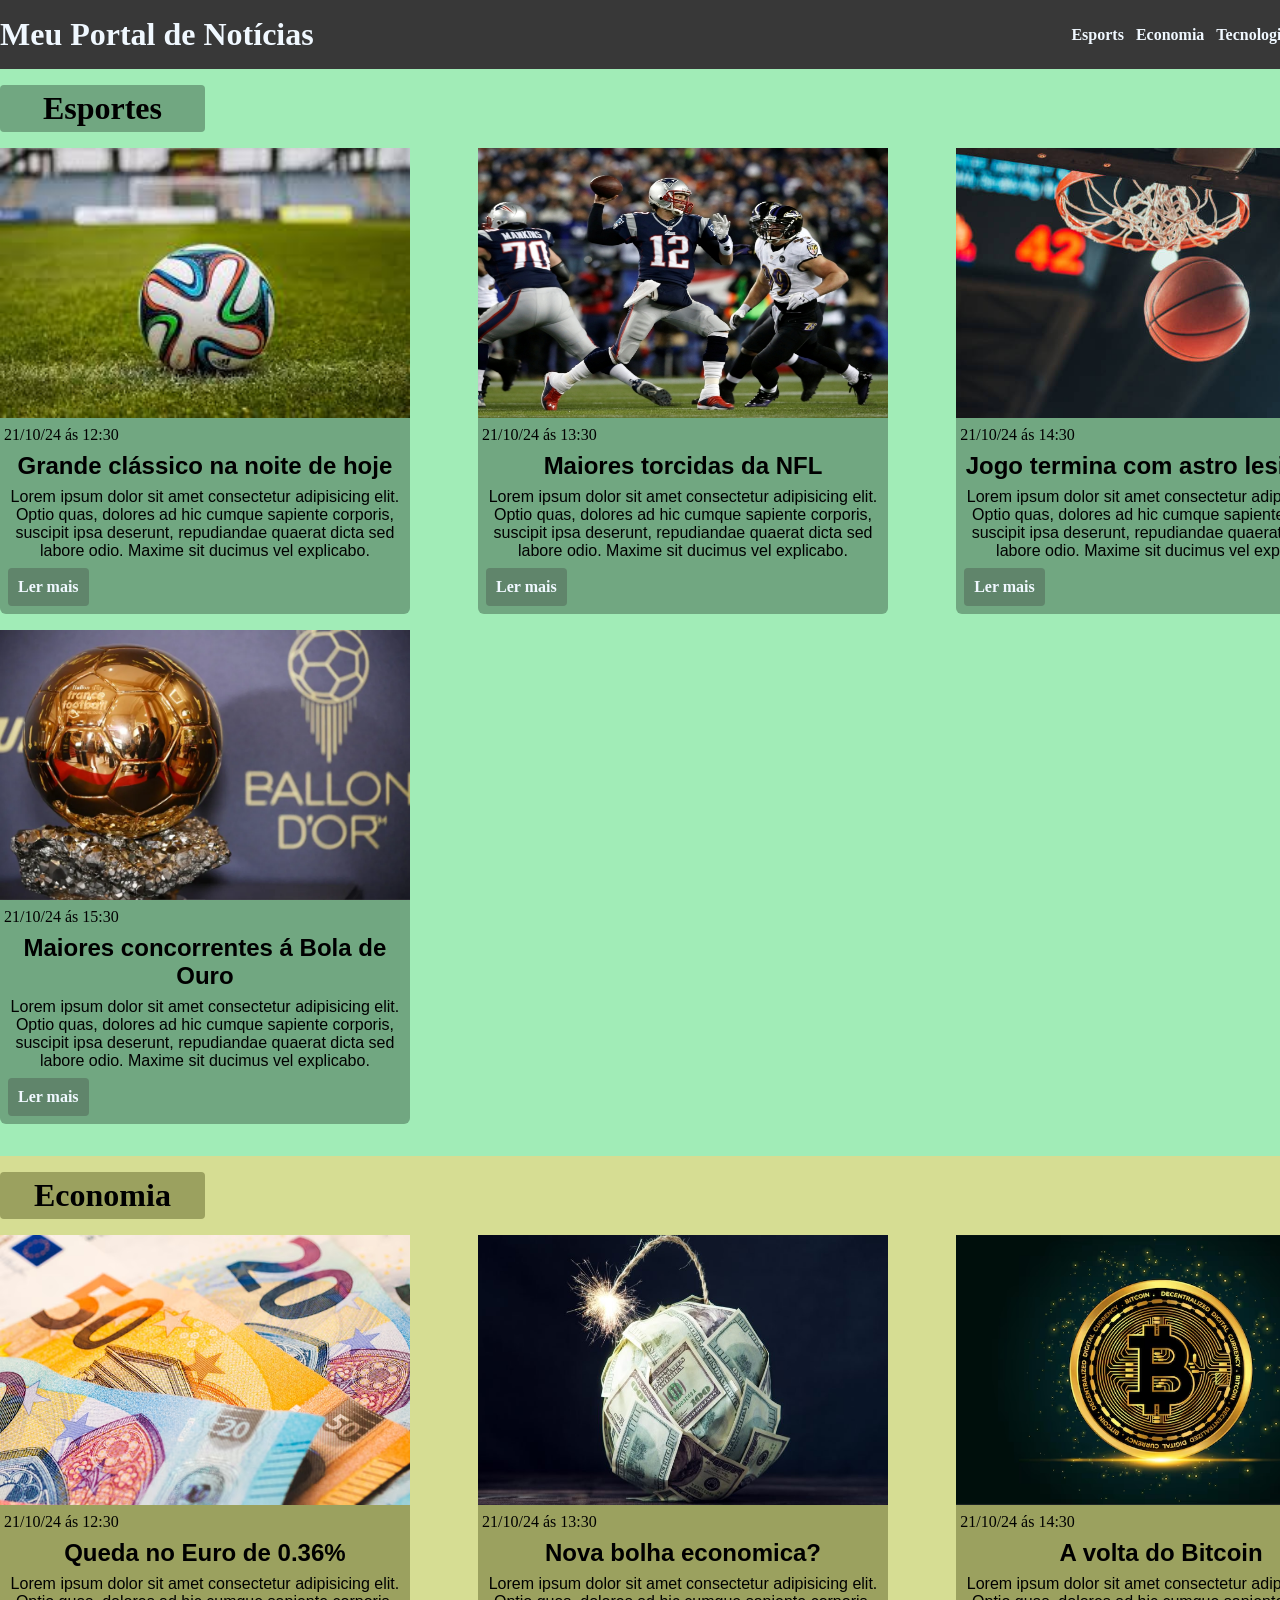
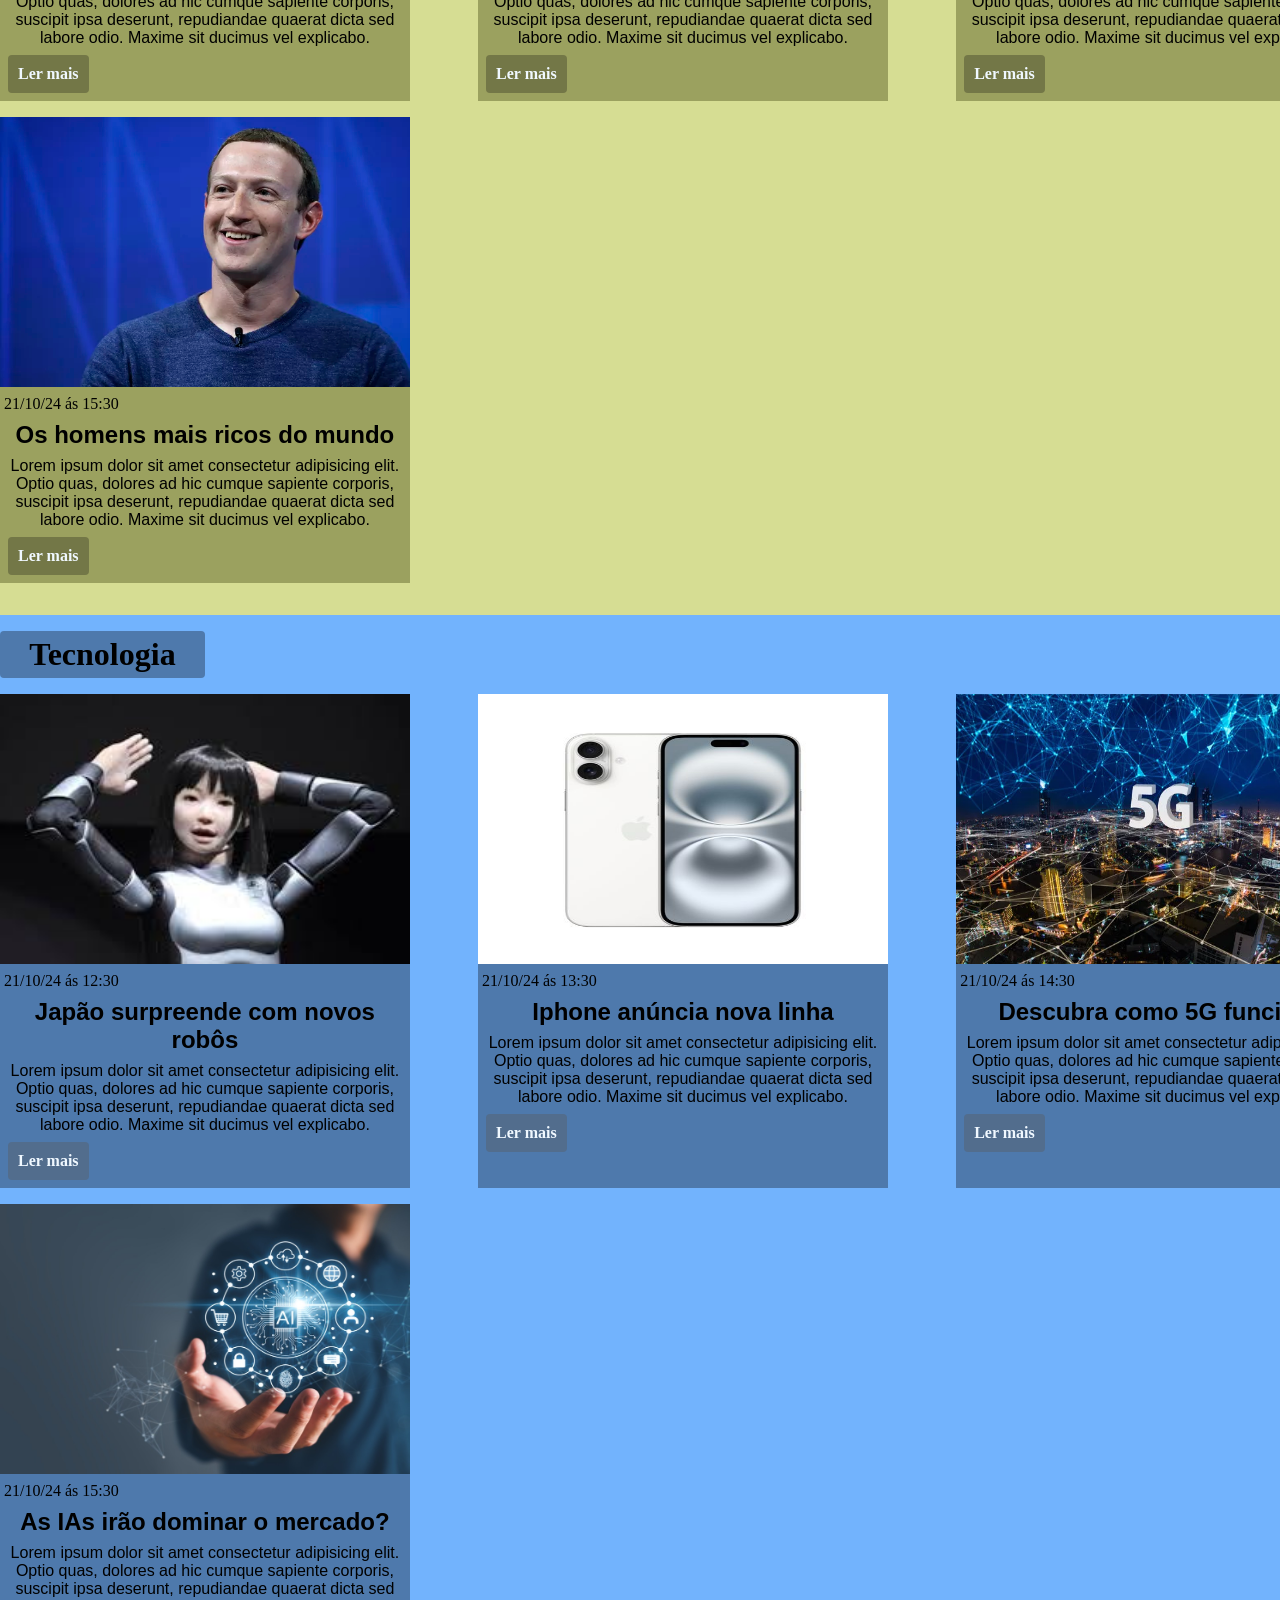
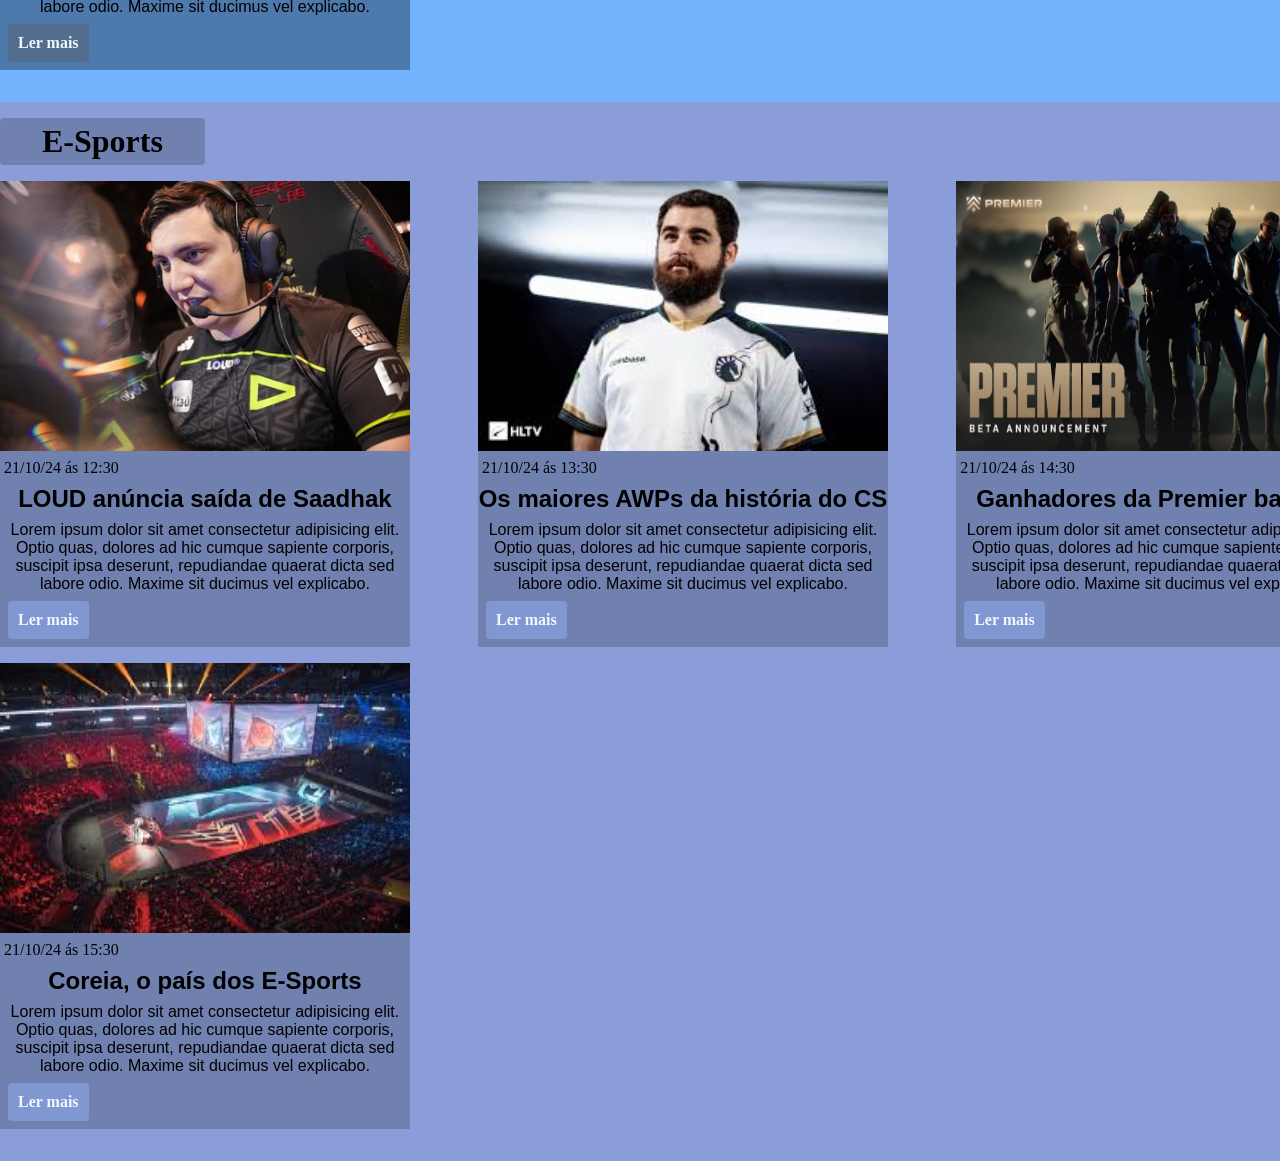
<file: index.html>
<!DOCTYPE html>
<html lang="pt-br">
<head>
    <meta charset="UTF-8">
    <meta name="viewport" content="width=device-width, initial-scale=1.0">
    <title>Document</title>
    <link rel="stylesheet" href="style.css">
</head>
<body>
    <header>
        <div class="container">
            <h1>Meu Portal de Notícias</h1>
            <nav>
                <ul>
                    <li><a href="#sports" title="ir para a seçao de esportes">Esports</a></li>
                    <li><a href="#economy" title="ir para a seção de economia">Economia</a></li>
                    <li><a href="#technology" title="ir para a seção de tecnologia">Tecnologia</a></li>
                    <li><a href="#esports" title="ir para a seção de e-sports">E-Sports</a></li>
                </ul>
            </nav>
        </div>
    </header>
    <section id="sports">
        <div class="container">
            <h2>Esportes</h2>
            <div class="articles">
                <article>
                    <img src="img/bola de futebol.jpeg" alt="bola de futebol">
                    <header>
                        <time datetime="data de criação">21/10/24 ás 12:30</time>
                    </header>
                    <h3>Grande clássico na noite de hoje</h3>
                    <p>Lorem ipsum dolor sit amet consectetur adipisicing elit. Optio quas, dolores ad hic cumque sapiente corporis, suscipit ipsa deserunt, repudiandae quaerat dicta sed labore odio. Maxime sit ducimus vel explicabo.</p>
                    <a href="#">Ler mais</a>
                </article>
                <article>
                    <img src="img/jogador-de-futebol-americano.jpg" alt="jogador de futebol americano">
                    <header>
                        <time datetime="data de criação">21/10/24 ás 13:30</time>
                    </header>
                    <h3>Maiores torcidas da NFL</h3>
                    <p>Lorem ipsum dolor sit amet consectetur adipisicing elit. Optio quas, dolores ad hic cumque sapiente corporis, suscipit ipsa deserunt, repudiandae quaerat dicta sed labore odio. Maxime sit ducimus vel explicabo.</p>
                    <a href="#">Ler mais</a>
                </article>
                <article>
                    <img src="img/istockphoto-959080376-612x612.jpg" alt="bola de basquete">
                    <header>
                        <time datetime="data de criação">21/10/24 ás 14:30</time>
                    </header>
                    <h3>Jogo termina com astro lesionado</h3>
                    <p>Lorem ipsum dolor sit amet consectetur adipisicing elit. Optio quas, dolores ad hic cumque sapiente corporis, suscipit ipsa deserunt, repudiandae quaerat dicta sed labore odio. Maxime sit ducimus vel explicabo.</p>
                    <a href="#">Ler mais</a>
                </article>
                <article>
                    <img src="img/bola de ouro.webp" alt="bola de ouro">
                    <header>
                        <time datetime="data de criação">21/10/24 ás 15:30</time>
                    </header>
                    <h3>Maiores concorrentes á Bola de Ouro</h3>
                    <p>Lorem ipsum dolor sit amet consectetur adipisicing elit. Optio quas, dolores ad hic cumque sapiente corporis, suscipit ipsa deserunt, repudiandae quaerat dicta sed labore odio. Maxime sit ducimus vel explicabo.</p>
                    <a href="#">Ler mais</a>
                </article>
            </div>
        </div>
    </section>
    <section id="economy">
        <div class="container">
            <h2>Economia</h2>
            <div class="articles">
                <article>
                    <img src="img/notas-de-euro-que-e-a-moeda-da-uniao-europeia-em-fotografias-de-perto_488935-229.avif" alt="Moedas e Notas de euro">
                    <header>
                        <time datetime="data de criação">21/10/24 ás 12:30</time>
                    </header>
                    <h3>Queda no Euro de 0.36%</h3>
                    <p>Lorem ipsum dolor sit amet consectetur adipisicing elit. Optio quas, dolores ad hic cumque sapiente corporis, suscipit ipsa deserunt, repudiandae quaerat dicta sed labore odio. Maxime sit ducimus vel explicabo.</p>
                    <a href="#">Ler mais</a>
                </article>
                <article>
                    <img src="img/bolha-financeira.jpg" alt="Bolha economica">
                    <header>
                        <time datetime="data de criação">21/10/24 ás 13:30</time>
                    </header>
                    <h3>Nova bolha economica?</h3>
                    <p>Lorem ipsum dolor sit amet consectetur adipisicing elit. Optio quas, dolores ad hic cumque sapiente corporis, suscipit ipsa deserunt, repudiandae quaerat dicta sed labore odio. Maxime sit ducimus vel explicabo.</p>
                    <a href="#">Ler mais</a>
                </article>
                <article>
                    <img src="img/bitcoin.avif" alt="Bitcoin">
                    <header>
                        <time datetime="data de criação">21/10/24 ás 14:30</time>
                    </header>
                    <h3>A volta do Bitcoin</h3>
                    <p>Lorem ipsum dolor sit amet consectetur adipisicing elit. Optio quas, dolores ad hic cumque sapiente corporis, suscipit ipsa deserunt, repudiandae quaerat dicta sed labore odio. Maxime sit ducimus vel explicabo.</p>
                    <a href="#">Ler mais</a>
                </article>
                <article>
                    <img src="img/zukberg.webp" alt="Zuckerberg">
                    <header>
                        <time datetime="data de criação">21/10/24 ás 15:30</time>
                    </header>
                    <h3>Os homens mais ricos do mundo</h3>
                    <p>Lorem ipsum dolor sit amet consectetur adipisicing elit. Optio quas, dolores ad hic cumque sapiente corporis, suscipit ipsa deserunt, repudiandae quaerat dicta sed labore odio. Maxime sit ducimus vel explicabo.</p>
                    <a href="#">Ler mais</a>
                </article>
            </div>
        </div>
    </section>
    <section id="technology">
        <div class="container">
            <h2>Tecnologia</h2>
            <div class="articles">
                <article>
                    <img src="img/robo-japones.jpeg" alt="Robõ japones">
                    <header>
                        <time datetime="data de criação">21/10/24 ás 12:30</time>
                    </header>
                    <h3>Japão surpreende com novos robôs</h3>
                    <p>Lorem ipsum dolor sit amet consectetur adipisicing elit. Optio quas, dolores ad hic cumque sapiente corporis, suscipit ipsa deserunt, repudiandae quaerat dicta sed labore odio. Maxime sit ducimus vel explicabo.</p>
                        <a href="#">Ler mais</a>
                </article>
                <article>
                    <img src="img/16-plus.jpg" alt="Iphone 16-PLus">
                    <header>
                        <time datetime="data de criação">21/10/24 ás 13:30</time>
                    </header>
                    <h3>Iphone anúncia nova linha</h3>
                    <p>Lorem ipsum dolor sit amet consectetur adipisicing elit. Optio quas, dolores ad hic cumque sapiente corporis, suscipit ipsa deserunt, repudiandae quaerat dicta sed labore odio. Maxime sit ducimus vel explicabo.</p>
                    <a href="#">Ler mais</a>
                </article>
                <article>
                    <img src="img/5g.webp" alt="5g">
                    <header>
                        <time datetime="data de criação">21/10/24 ás 14:30</time>
                    </header>
                    <h3>Descubra como 5G funciona</h3>
                    <p>Lorem ipsum dolor sit amet consectetur adipisicing elit. Optio quas, dolores ad hic cumque sapiente corporis, suscipit ipsa deserunt, repudiandae quaerat dicta sed labore odio. Maxime sit ducimus vel explicabo.</p>
                        <a href="#">Ler mais</a>
                </article>
                <article>
                    <img src="img/AI_1.jpg" alt="inteligencia artificial">
                    <header>
                        <time datetime="data de criação">21/10/24 ás 15:30</time>
                    </header>
                    <h3>As IAs irão dominar o mercado?</h3>
                    <p>Lorem ipsum dolor sit amet consectetur adipisicing elit. Optio quas, dolores ad hic cumque sapiente corporis, suscipit ipsa deserunt, repudiandae quaerat dicta sed labore odio. Maxime sit ducimus vel explicabo.</p>
                        <a href="#">Ler mais</a>
                </article>
            </div>
        </div>
    </section>
    <section id="esports">
        <div class="container">
            <h2>E-Sports</h2>
            <div class="articles">
                <article>
                    <img src="img/450px-LOUD_Saadhak_at_the_VALORANT_Champions_2022.jpg" alt="Saadhak">
                    <header>
                        <time datetime="data de criação">21/10/24 ás 12:30</time>
                    </header>
                    <h3>LOUD anúncia saída de Saadhak</h3>
                    <p>Lorem ipsum dolor sit amet consectetur adipisicing elit. Optio quas, dolores ad hic cumque sapiente corporis, suscipit ipsa deserunt, repudiandae quaerat dicta sed labore odio. Maxime sit ducimus vel explicabo.</p>
                    <a href="#">Ler mais</a>
                </article>
                <article>
                    <img src="img/fallen.jpeg" alt="Fallen">
                    <header>
                        <time datetime="data de criação">21/10/24 ás 13:30</time>
                    </header>
                    <h3>Os maiores AWPs da história do CS</h3>
                    <p>Lorem ipsum dolor sit amet consectetur adipisicing elit. Optio quas, dolores ad hic cumque sapiente corporis, suscipit ipsa deserunt, repudiandae quaerat dicta sed labore odio. Maxime sit ducimus vel explicabo.</p>
                    <a href="#">Ler mais</a>
                </article>
                <article>
                    <img src="img/valorant-premier-global-thumb.webp" alt="premier valorant">
                    <header>
                        <time datetime="data de criação">21/10/24 ás 14:30</time>
                    </header>
                    <h3>Ganhadores da Premier banidos</h3>
                    <p>Lorem ipsum dolor sit amet consectetur adipisicing elit. Optio quas, dolores ad hic cumque sapiente corporis, suscipit ipsa deserunt, repudiandae quaerat dicta sed labore odio. Maxime sit ducimus vel explicabo.</p>
                    <a href="#">Ler mais</a>
                </article>
                <article>
                    <img src="img/esports-coreia.jpeg" alt="competicao de e-sports">
                    <header>
                        <time datetime="data de criação">21/10/24 ás 15:30</time>
                    </header>
                    <h3>Coreia, o país dos E-Sports</h3>
                    <p>Lorem ipsum dolor sit amet consectetur adipisicing elit. Optio quas, dolores ad hic cumque sapiente corporis, suscipit ipsa deserunt, repudiandae quaerat dicta sed labore odio. Maxime sit ducimus vel explicabo.</p>
                    <a href="#">Ler mais</a>
                    
                </article>
            </div>
        </div>
    </section>
</body>
</html>
</file>
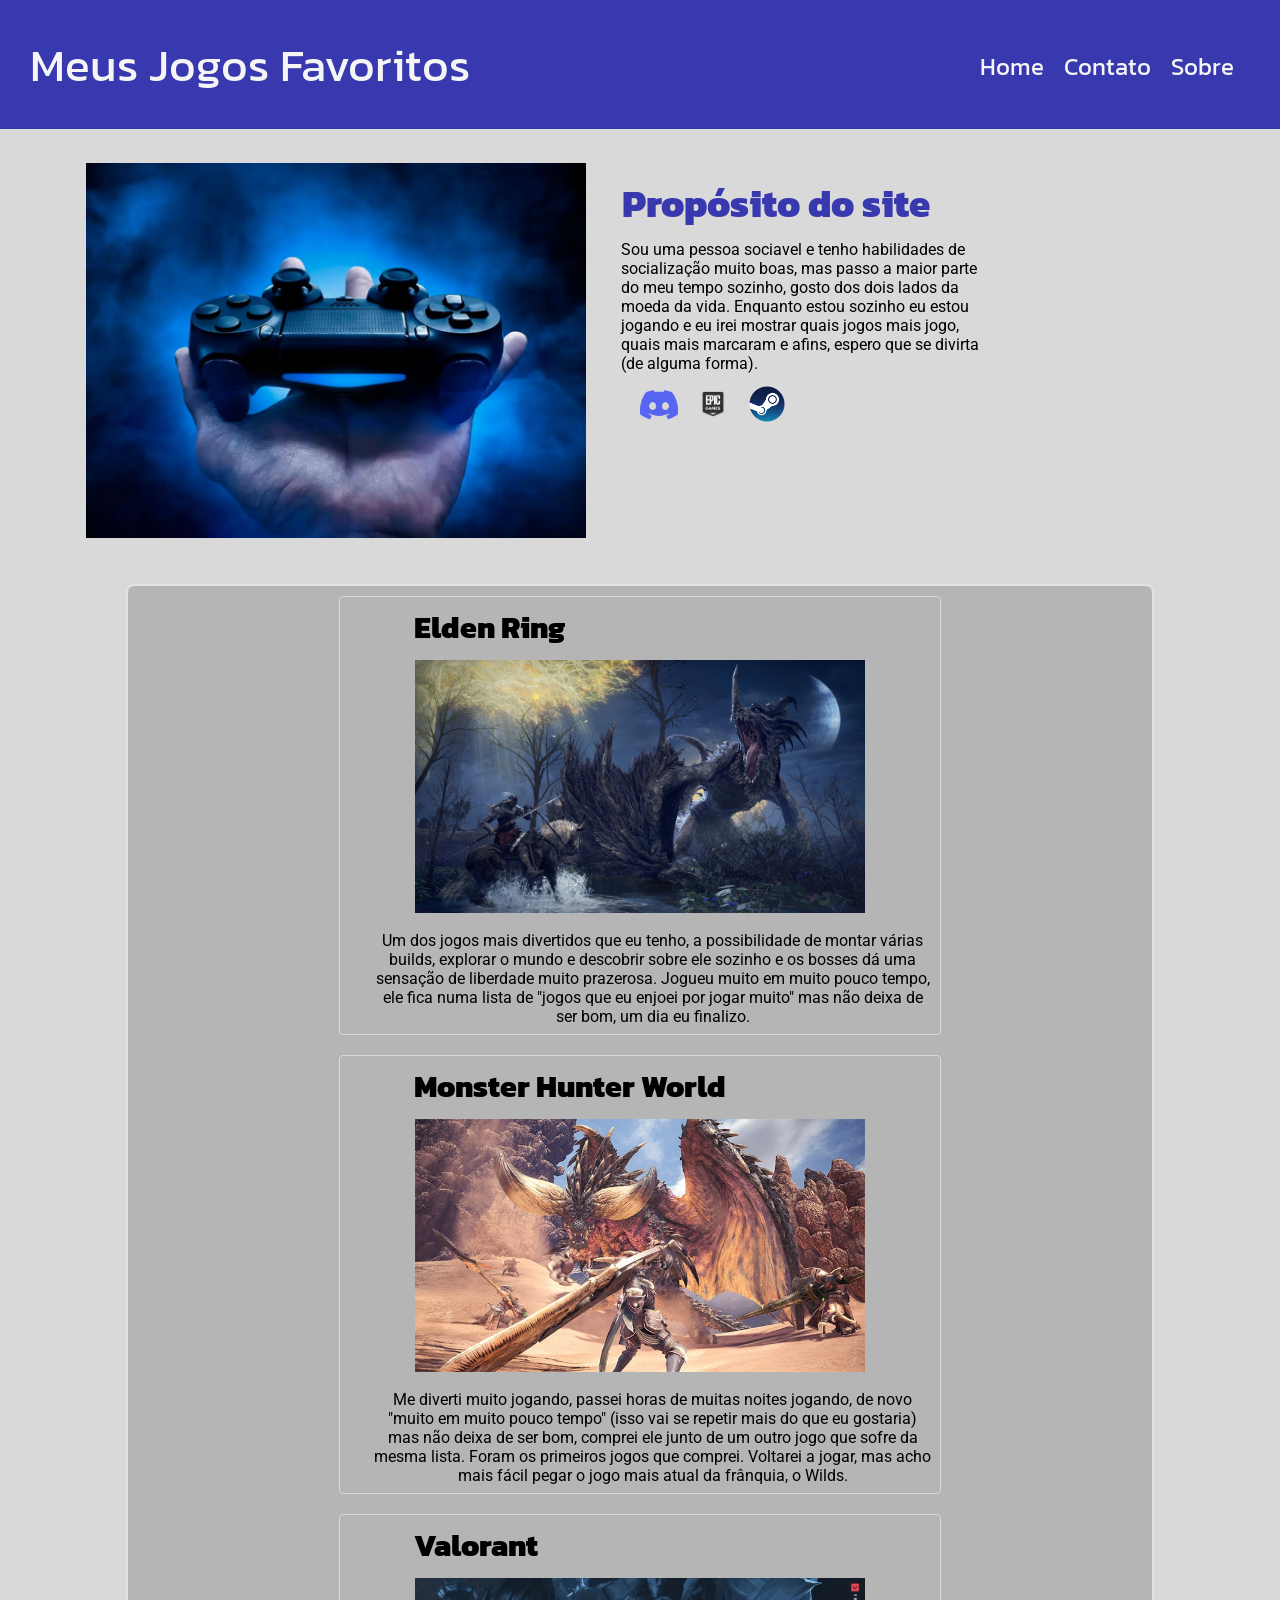
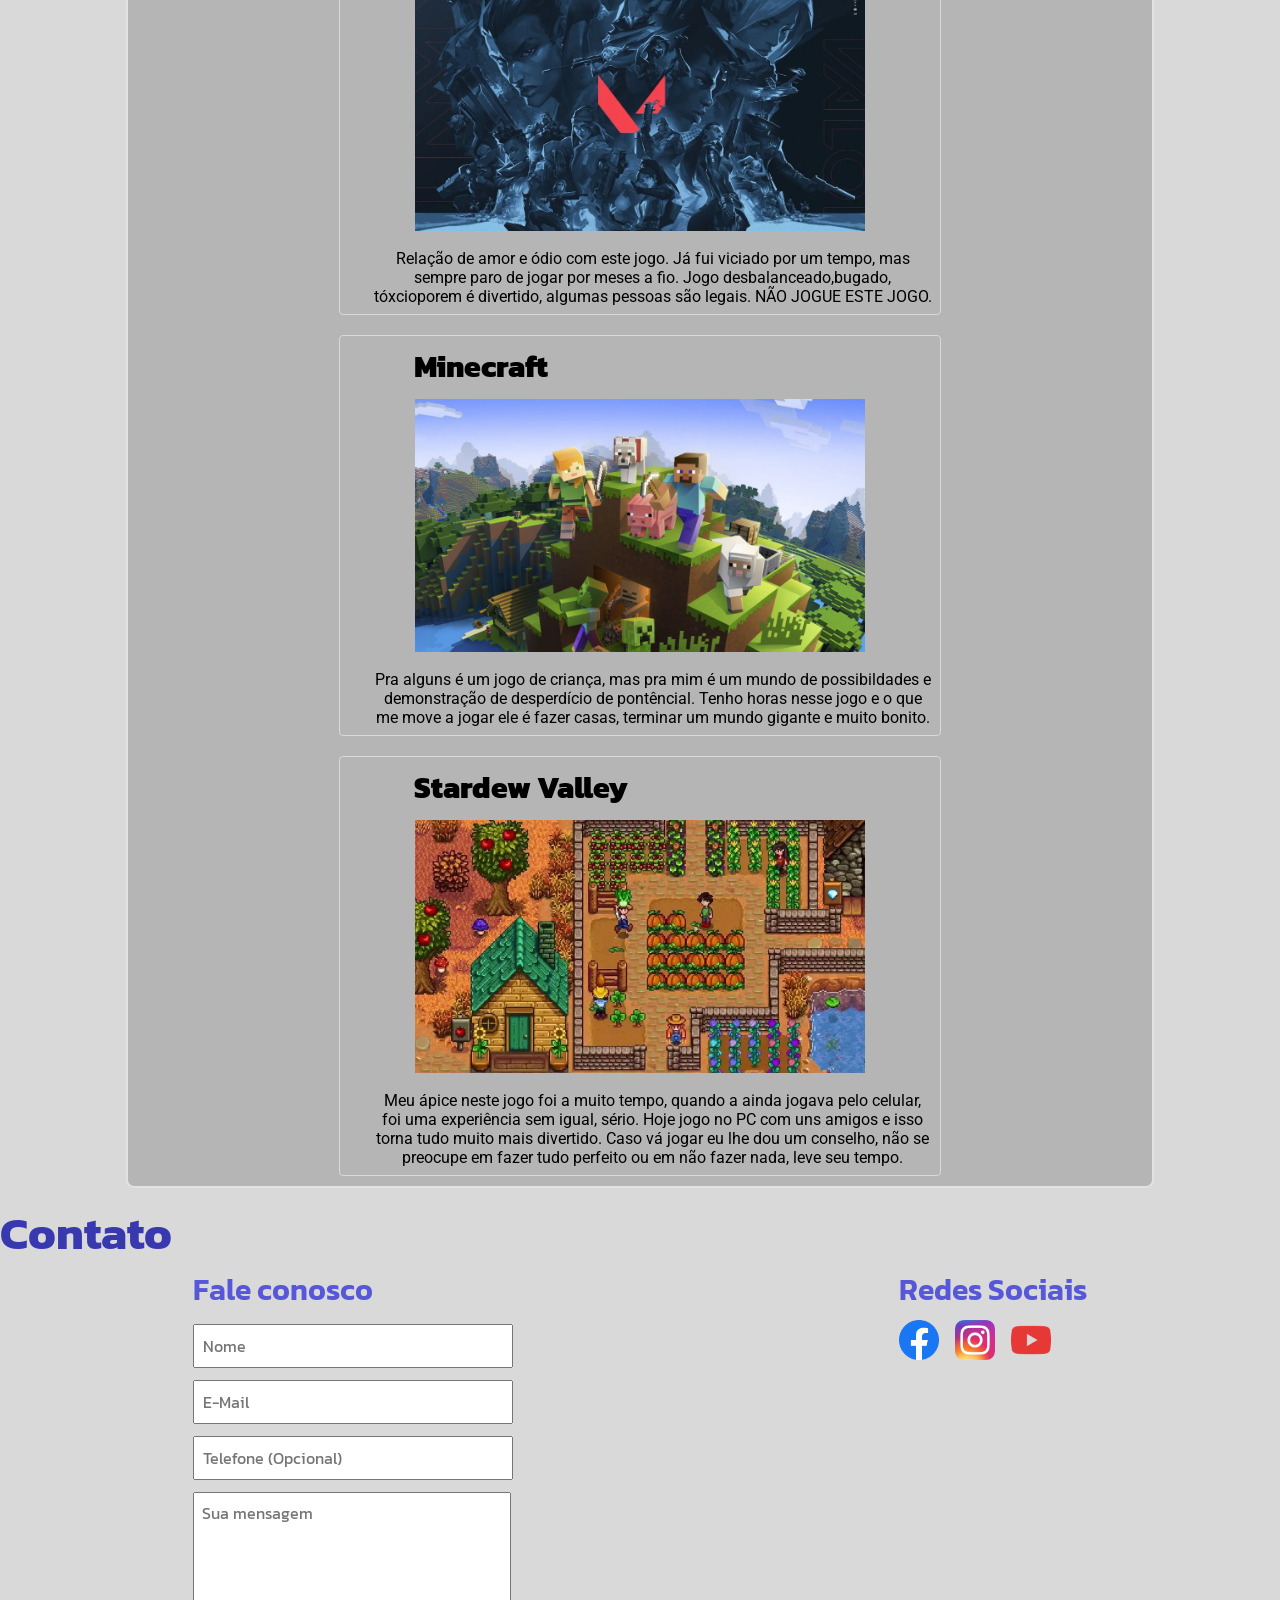
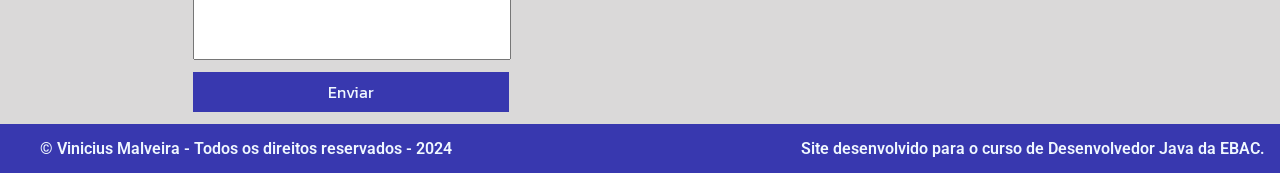
<file: Projeto Site-EBAC/index.html>
<!DOCTYPE html>
<html lang="pt-br">
<head>
    <meta charset="UTF-8">
    <meta name="viewport" content="width=device-width, initial-scale=1.0">
    <title>Meus Jogos Favoritos</title>
    <link rel="stylesheet" href="style.css">
</head>
<body>
    <header>
        <div class="container">
            <h1>Meus Jogos Favoritos</h1>
            <nav>
                <ul>
                    <li><a href="#">Home</a></li>
                    <li><a href="#">Contato</a></li>
                    <li><a href="#">Sobre</a></li>
                </ul>
            </nav>
        </div>
    </header>
    <section id="introducao">
        <div class="container">
                    <div class="picture">
                        <img src="img/controle-1024x768.webp" alt="Controle de Playstation">
                    </div>
                <div class="sobre">
                    <h2>Propósito do site</h2>
                    <p>Sou uma pessoa sociavel e tenho habilidades de socialização muito boas, mas passo a maior parte do meu tempo sozinho, gosto dos dois lados da moeda da vida. Enquanto estou sozinho eu estou jogando e eu irei mostrar quais jogos mais jogo, quais mais marcaram e afins, espero que se divirta (de alguma forma).</p>

                    <div class="lojas">
                        <ul>
                            <li><img src="img/Discord_logo.png" alt="Discord logo"></li>
                            <li><img src="img/epic-games-thumb.png" alt="Epic Games logo"></li>
                            <li><img src="img/Steam_Logo.png" alt="Steam logo"></li>
                        </ul>
                    </div>
                </div>
        </div>
    </section>
    <section id="artigo">
        <div class="container">
            <article>
                <h2>Elden Ring</h2>
                        <div class="picture">
                            <img src="img/elden-ring.jpg" alt="imagem de elden ring">
                        </div>

                    <p>Um dos jogos mais divertidos que eu tenho, a possibilidade de montar várias builds, explorar o mundo e descobrir sobre ele sozinho e os bosses dá uma sensação de liberdade muito prazerosa. Jogueu muito em muito pouco tempo, ele fica numa lista de "jogos que eu enjoei por jogar muito" mas não deixa de ser bom, um dia eu finalizo.
            </article>
            <article>
                <h2>Monster Hunter World</h2>
                    
                    <div class="picture">
                         <img src="img/monster-hunter.webp" alt="imagem de elden ring">
                    </div>

                    <p>Me diverti muito jogando, passei horas de muitas noites jogando, de novo "muito em muito pouco tempo" (isso vai se repetir mais do que eu gostaria) mas não deixa de ser bom, comprei ele junto de um outro jogo que sofre da mesma lista. Foram os primeiros jogos que comprei. Voltarei a jogar, mas acho mais fácil pegar o jogo mais atual da frânquia, o Wilds.</p>
            </article>
            <article>
                <h2>Valorant</h2>
                    
                    <div class="picture">
                         <img src="img/valorant.webp" alt="imagem de elden ring">
                    </div>

                    <p>Relação de amor e ódio com este jogo. Já fui viciado por um tempo, mas sempre paro de jogar por meses a fio. Jogo desbalanceado,bugado, tóxcioporem é divertido, algumas pessoas são legais. NÃO JOGUE ESTE JOGO.</p>
            </article>
            <article>
                <h2>Minecraft</h2>
                    
                    <div class="picture">
                        <img src="img/minecraft.jpg" alt="imagem de elden ring">
                    </div>

                    <p>Pra alguns é um jogo de criança, mas pra mim é um mundo de possibildades e demonstração de desperdício de pontêncial. Tenho horas nesse jogo e o que me move a jogar ele é fazer casas, terminar um mundo gigante e muito bonito.</p>
            </article>
            <article>
                <h2>Stardew Valley</h2>
                    
                     <div class="picture">
                           <img src="img/stardew-valley.webp" alt="imagem de elden ring">
                     </div>

                    <p>Meu ápice neste jogo foi a muito tempo, quando a ainda jogava pelo celular, foi uma experiência sem igual, sério. Hoje jogo no PC com uns amigos e isso torna tudo muito mais divertido. Caso vá jogar eu lhe dou um conselho, não se preocupe em fazer tudo perfeito ou em não fazer nada, leve seu tempo.</p>
            </article>
        </div>
    </section>
    <section id="contato"> 
        <div class="container">
            <h2>Contato</h2>
            <div class="metodos-contato">
                <div class="suporte">
                    <h3>Fale conosco</h3>
                    <form action="">
                        <input type="text" placeholder="Nome" required>
                        <input type="email" placeholder="E-Mail" required>
                        <input type="tel" placeholder="Telefone (Opcional)">
                        <textarea name="Mensagem" id="" placeholder="Sua mensagem" required></textarea>
                        <button type="submit">Enviar</button>
                    </form>
                </div>
                <div class="redes-sociais">
                    <h3>Redes Sociais</h3>
                    <ul>
                        <li>
                            <a href="#">
                                <img src="img/facebook.png" alt="Facebook logo">
                            </a>
                        </li>
                        <li>
                            <a href="#">
                                <img src="img/instagram.png" alt="Instagram logo">
                            </a>
                        <li>
                            <a href="#">
                                <img src="img/ytb-logo.webp" alt="YouTube logo">
                            </a>
                        </li>
                    </ul>
                </div>
            </div>
        </div>
    </section>
    <footer>
        <div class="container">
            <p>
                &copy; Vinicius Malveira - Todos os direitos reservados - 2024
            </p>
            <p>
                Site desenvolvido para o curso de Desenvolvedor Java da EBAC.
            </p>
        </div>
    </footer>
</body>
</html>
</file>
<file: style.css>
*{
    box-sizing: border-box;
    margin: 0;
    padding: 0;
}
body > header{
    background-color: rgb(56, 56, 56);
    padding: 16px 0;
    color: aliceblue;
}

header .container{
    display: flex;
    align-items: center;
    justify-content: space-between;
}

header li a{
    text-decoration: none;
    color: aliceblue;
    padding: 4px;
    font-weight: bold;
}

header li a:hover{
    text-decoration: underline;
}

header li{
    display: inline;
}

.container{
    width: 1366px;
    margin: 0 auto;
}

.articles{
    display: flex;
    flex-wrap: wrap;
    justify-content: space-between;
}

.articles article img{
  height: 270px;
    width: 100%;
}

.articles article{
    width: 30%;
}

.articles article header{
    padding-top: 4px;
    padding-left: 4px;
}

article h3, article p{
    text-align: center;
    font-family: Arial, Helvetica, sans-serif;
}

article h3{
    text-wrap: wrap;
 }

section{
    padding: 16px 0;
}

section h2{
    font-size: 32px;
}

section h2, .articles article{
    margin-bottom: 16px;
}

.articles article h3{
    margin-top: 8px;
    margin-bottom: 8px;
    font-size: 24px;
}

.articles article .link{
    margin: 16px;
}

#sports .articles article a{
    background-color: #60856b;
    color: aliceblue;
    padding: 10px;
    text-decoration: none;
    display: inline-block;
    margin: 8px;
    border-radius: 4px;
    font-weight: 700;
}

#sports .articles article a:hover, #economy .articles article a:hover, #esports .articles article a:hover, #technology .articles article a:hover{
    text-decoration: underline;
}

#sports article{
    background-color: #71a781;
    border-radius: 6px
}

#sports{
    background-color: #a1ecb7;
}

#sports h2{
    background-color: #71a781;
    padding: 5px;
    border-radius: 4px;
    margin-right: 85%;
    text-align: center;
}

#sports .articles article a{
    background-color: #60856b;
    color: aliceblue;
    padding: 10px;
    text-decoration: none;
    display: inline-block;
    margin: 8px;
    border-radius: 4px;
    font-weight: 700;
}

#economy article{
    background-color: rgb(155, 161, 95);
}
#economy{
    background-color: rgb(214, 221, 147);
}

#economy h2{
    background-color: rgb(155, 161, 95);
    padding: 5px;
    border-radius: 4px;
    margin-right: 85%;
    text-align: center;
}

#economy .articles article a{
    background-color: rgb(115, 119, 71);
    color: aliceblue;
    padding: 10px;
    text-decoration: none;
    display: inline-block;
    margin: 8px;
    border-radius: 4px;
    font-weight: 700;
}

#technology article{
    background-color: rgb(78, 121, 172);
}

#technology{
    background-color: rgb(114, 179, 253);
}

#technology h2{
    background-color: rgb(78, 121, 172);
    padding: 5px;
    border-radius: 4px;
    margin-right: 85%;
    text-align: center;
}

#technology .articles article a{
    background-color: rgb(82, 109, 141);
    color: aliceblue;
    padding: 10px;
    text-decoration: none;
    display: inline-block;
    margin: 8px;
    border-radius: 4px;
    font-weight: 700;
}

#esports article{
    background-color: rgb(112, 129, 175);
}

#esports{
    background-color: rgb(139, 157, 216);
}

#esports h2{
    background-color: rgb(112, 129, 175);
    padding: 5px;
    border-radius: 4px;
    margin-right: 85%;
    text-align: center;
}

#esports .articles article a{
    background-color: rgb(129, 151, 209);
    color: aliceblue;
    padding: 10px;
    text-decoration: none;
    display: inline-block;
    margin: 8px;
    border-radius: 4px;
    font-weight: 700;
}
</file>
<file: Projeto Site-EBAC/style.css>
@import url('https://fonts.googleapis.com/css2?family=Inconsolata:wght@200..900&family=Kanit:wght@600;800;900&family=Roboto&display=swap');

*{
    box-sizing: content-box;
    padding: 0;
    margin: 0;
}

body{
    background-color: rgb(218, 217, 217);
    font-family: "roboto", serif;
}

header, h2, #contato h3, input, textarea, button{
    font-family: "kanit", sans-serif;
}

header{
    padding: 30px;
    background-color: rgb(56, 56, 175);
}

header h1, header li a{
    font-weight: normal;
}

h2{
    font-size: 38px;
    font-weight: 800;
}

body p{
    margin-left: 25px;
}

.container{
    max-width: 1280px;
    width: 100%;
    margin: 0 auto;
}

header .container{
    display: flex;
    justify-content: space-between;
    align-items: center;
}

header nav ul li{
    display: inline;
    align-items: center;
    font-size: 30px;
    font-weight: 600;
}

header nav ul li:hover{
    text-decoration: underline;
    text-decoration-color: aliceblue;
}

header nav ul li a{
    text-decoration: none;
    margin-right: 16px;
    color: whitesmoke;
    font-size: 24px;
}

header .container h1{
    color: whitesmoke;
    font-size: 46px;
}

#introducao h2{
    margin-bottom: 8px;
    margin-left: 26px;
}

#introducao .picture{
    margin-top: 24px;
    margin-left: 76px;
}

#introducao .picture img{
    width: 500px;
}

#introducao .container{
    display: flex;
}

#introducao .sobre{
    margin-top: 46px;
    margin-left: 20x;
    width: 400px;
    justify-content: space-between;
}

#introducao .sobre .lojas img{
    width: 38px;
    margin-right: 8px;
}

#introducao .lojas ul{
    display: flex;
    margin-left: 36px;
    margin-top: 12px;
}
#introducao .lojas ul li{
    display: inline;
    align-items: center;
    margin-left: 8px;
}

#introducao h2{
    color:rgb(56, 56, 175);
}

#artigo .container{
    max-width: 1280px;
    width: 100%;
    margin: 0 auto;
    display: flex;
    flex-wrap: wrap;
    justify-content: space-around;
}

#artigo .container{
    max-width: 1280px;
    width: 80%;
    justify-content: center;
    margin-top: 36px;
    background-color: rgb(182, 181, 181);
    border-radius: 8px;
    border: 2px solid rgb(226, 226, 226);
}

#artigo p{
    text-align: center;
    padding: 8px;
}

article{
    max-width: 600px;
    margin: 10px;
    border: 1px solid rgb(218, 217, 217);
    border-radius: 4px;
}

article h2{
    padding-left: 28px;
    padding-top: 8px;
    margin-left: 46px;
    font-size: 30px;
}

.picture{
    display: flex;
    justify-content: center;
}

.picture img{
    width: 450px;
    margin: 10px;
}

#contato .redes-sociais ul li img{
    width: 40px;
}

#contato .container{
    display: block;
}

#contato .metodos-contato{
    display: flex;
    justify-content: space-around;
}

#contato .redes-sociais ul{
    align-items: center;
}

#contato .redes-sociais ul li{
    display: inline;
    margin-right: 12px;
}

#contato .redes-sociais ul li a{
    text-decoration: none;
}

#contato form input, textarea, button{
    display: block;
    width: 300px;
    margin-top: 12px;
    padding: 8px;
    font-size: medium;
}

#contato h2{
    margin-top: 10px;
    font-size: 46px;
    font-weight: bolder;
    color: rgb(56, 56, 175);
}

#contato h3{
    font-size: 30px;
    margin-bottom: 8px;
    font-weight: 600;
    color: rgb(87, 87, 218);
}

form textarea{
    resize: none;
    height: 150px;
}

input:focus, textarea:focus{
    outline-color: rgb(56, 56, 175);
}

form button{
    background-color: rgb(56, 56, 175);
    color: aliceblue;
    border: none;
    margin-bottom: 12px;
}

form button:hover{
    background-color: rgb(87, 87, 218);
    cursor: pointer;
}

.roboto-regular {
    font-family: "Roboto", serif;
    font-weight: 400;
    font-style: normal;
}

footer{
    padding: 15px;
    background-color: rgb(56, 56, 175);
    color: aliceblue;
}

footer .container{
    display: flex;
    justify-content: space-between;
}

footer p{
    font-weight: 600;
}

.kanit-semibold {
    font-family: "Kanit", sans-serif;
    font-weight: 600;
    font-style: normal;
}
  
.kanit-extrabold {
    font-family: "Kanit", sans-serif;
    font-weight: 800;
    font-style: normal;
}
  
.kanit-black {
    font-family: "Kanit", sans-serif;
    font-weight: 900;
    font-style: normal;
}

.roboto-regular {
    font-family: "Roboto", serif;
    font-weight: 400;
    font-style: normal;
}
</file>
